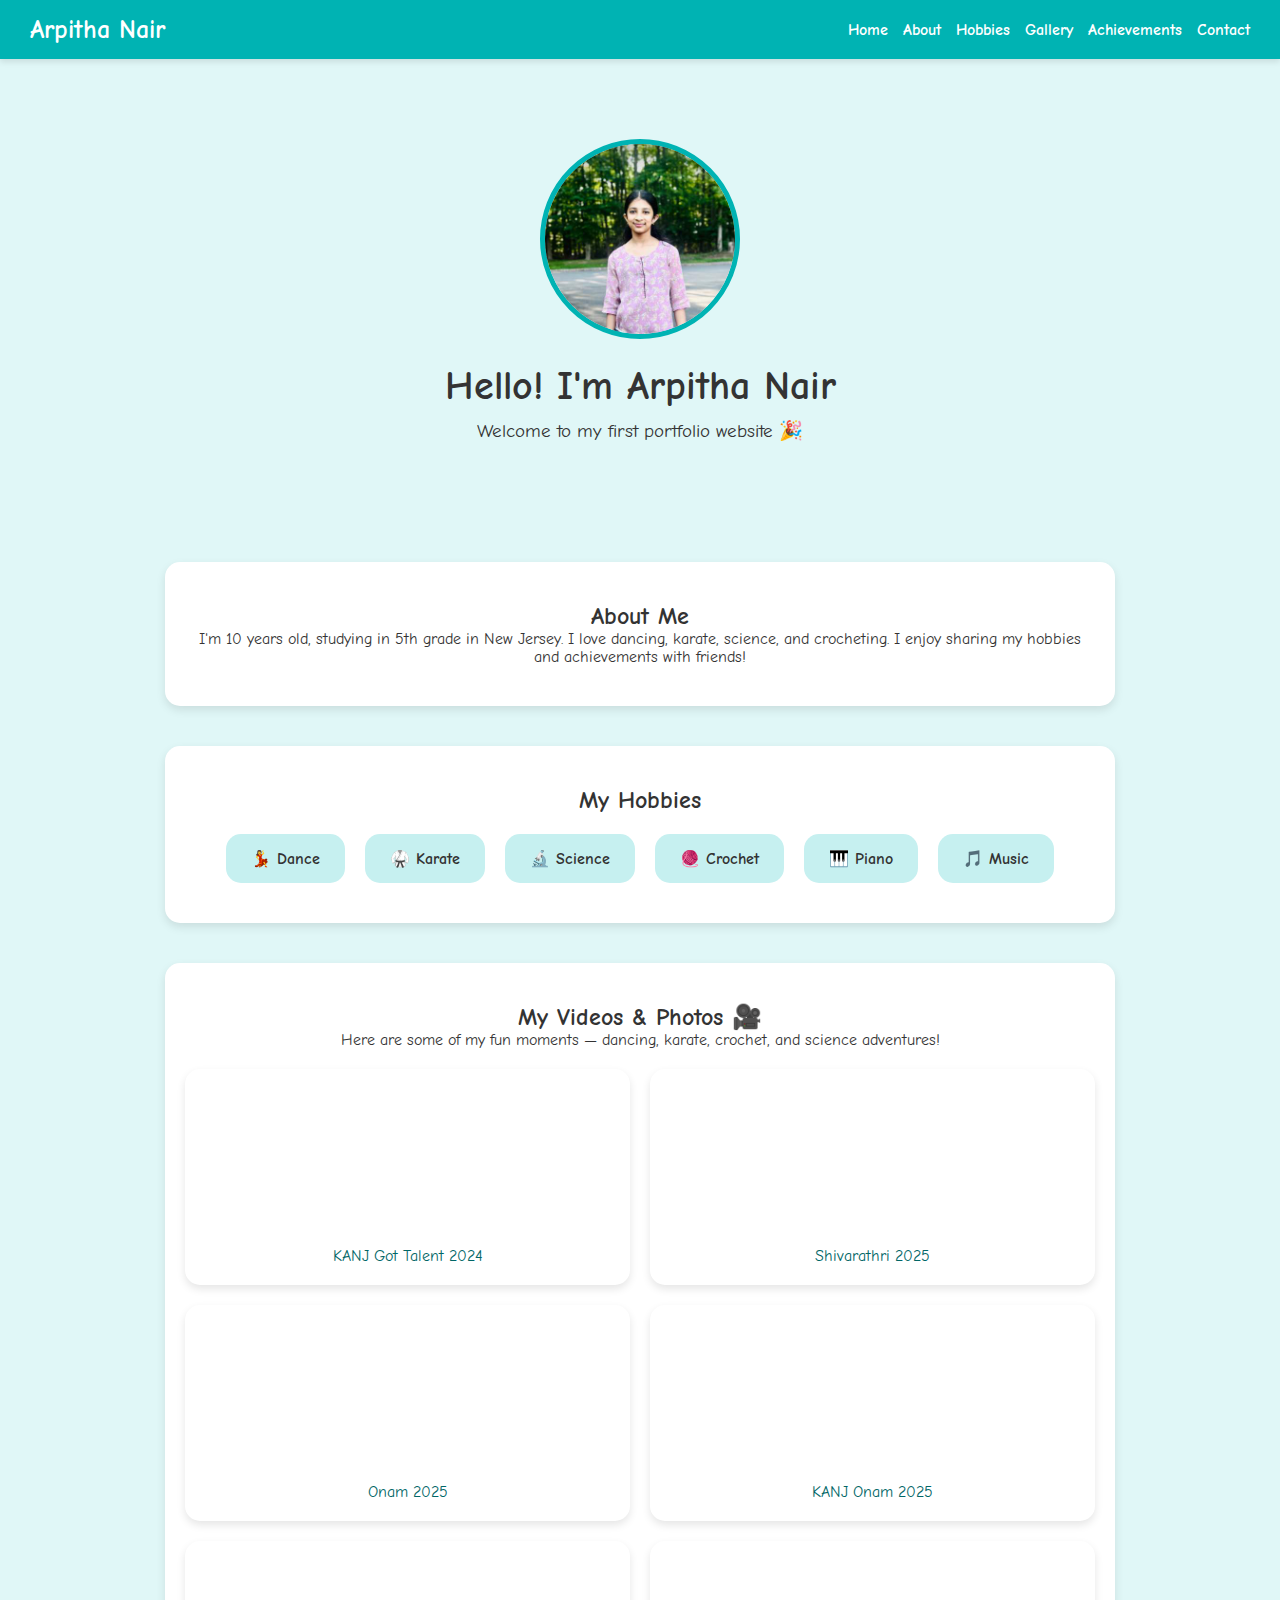
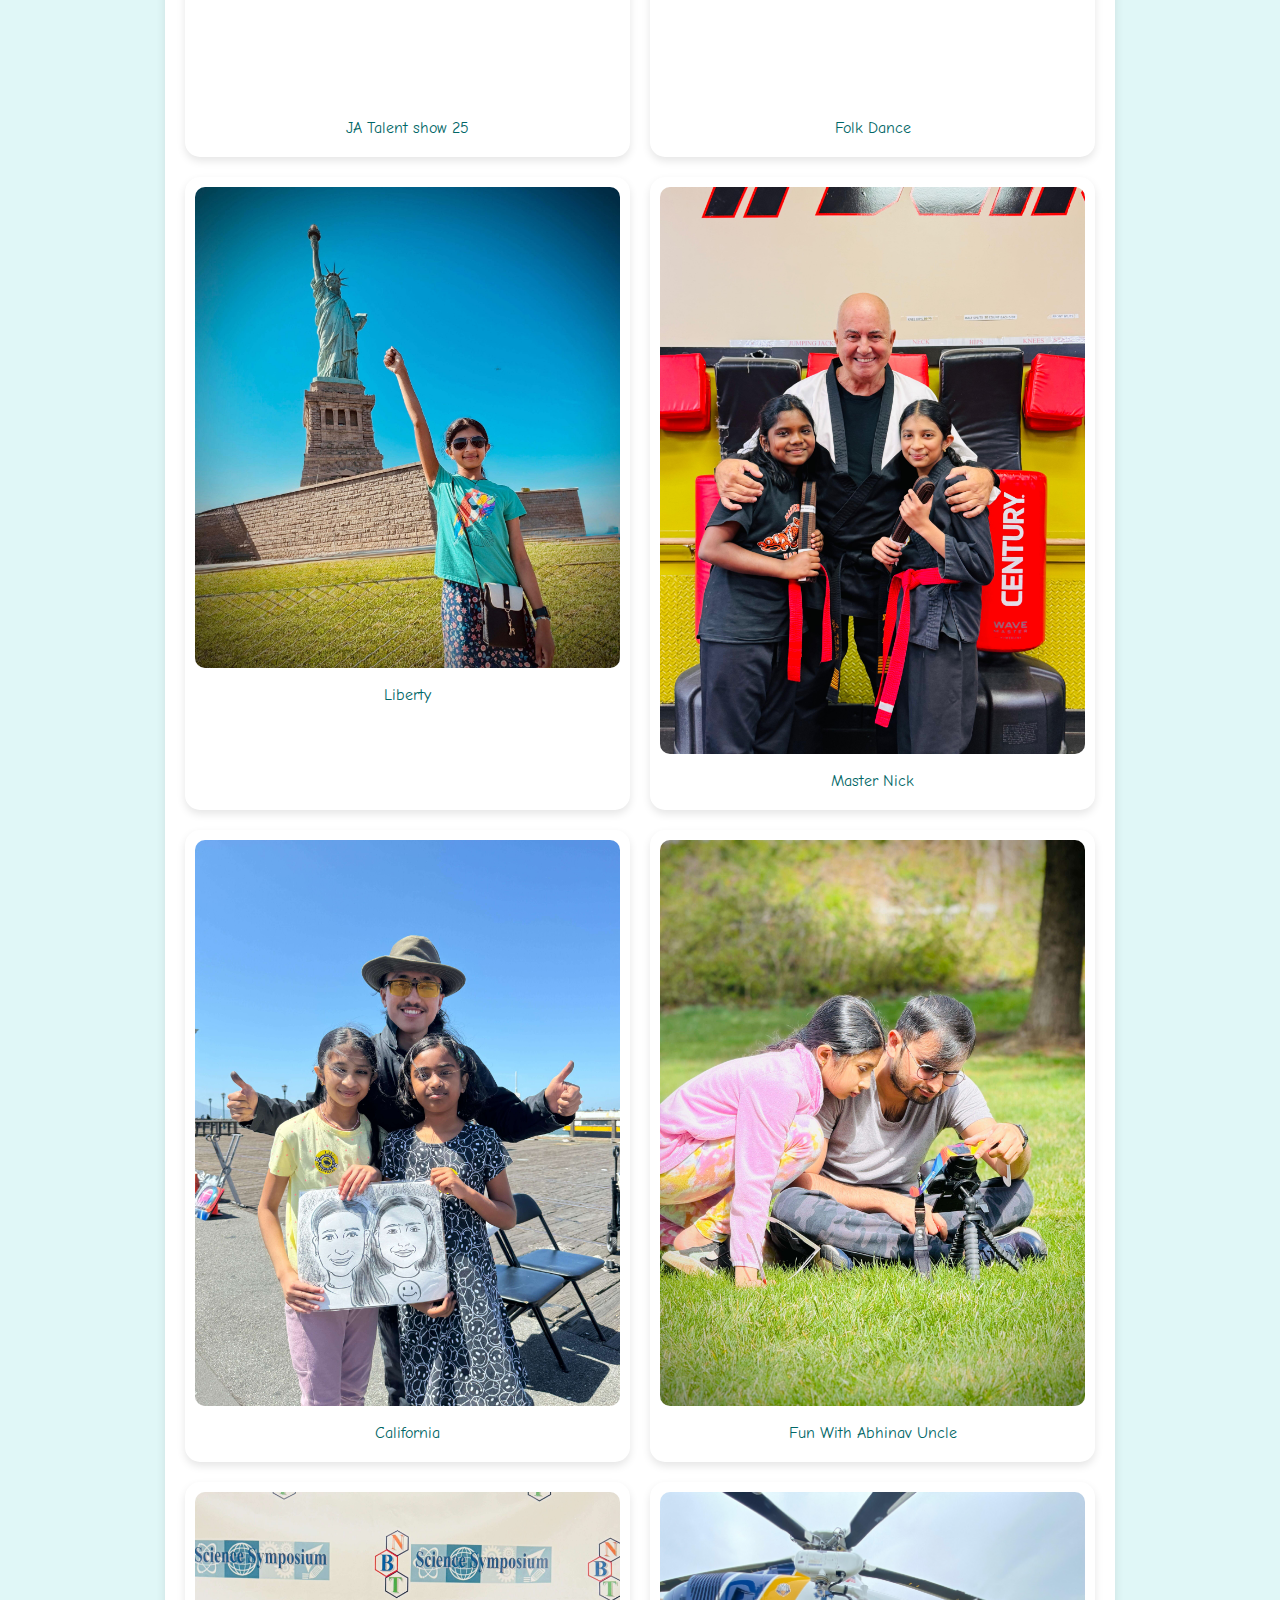
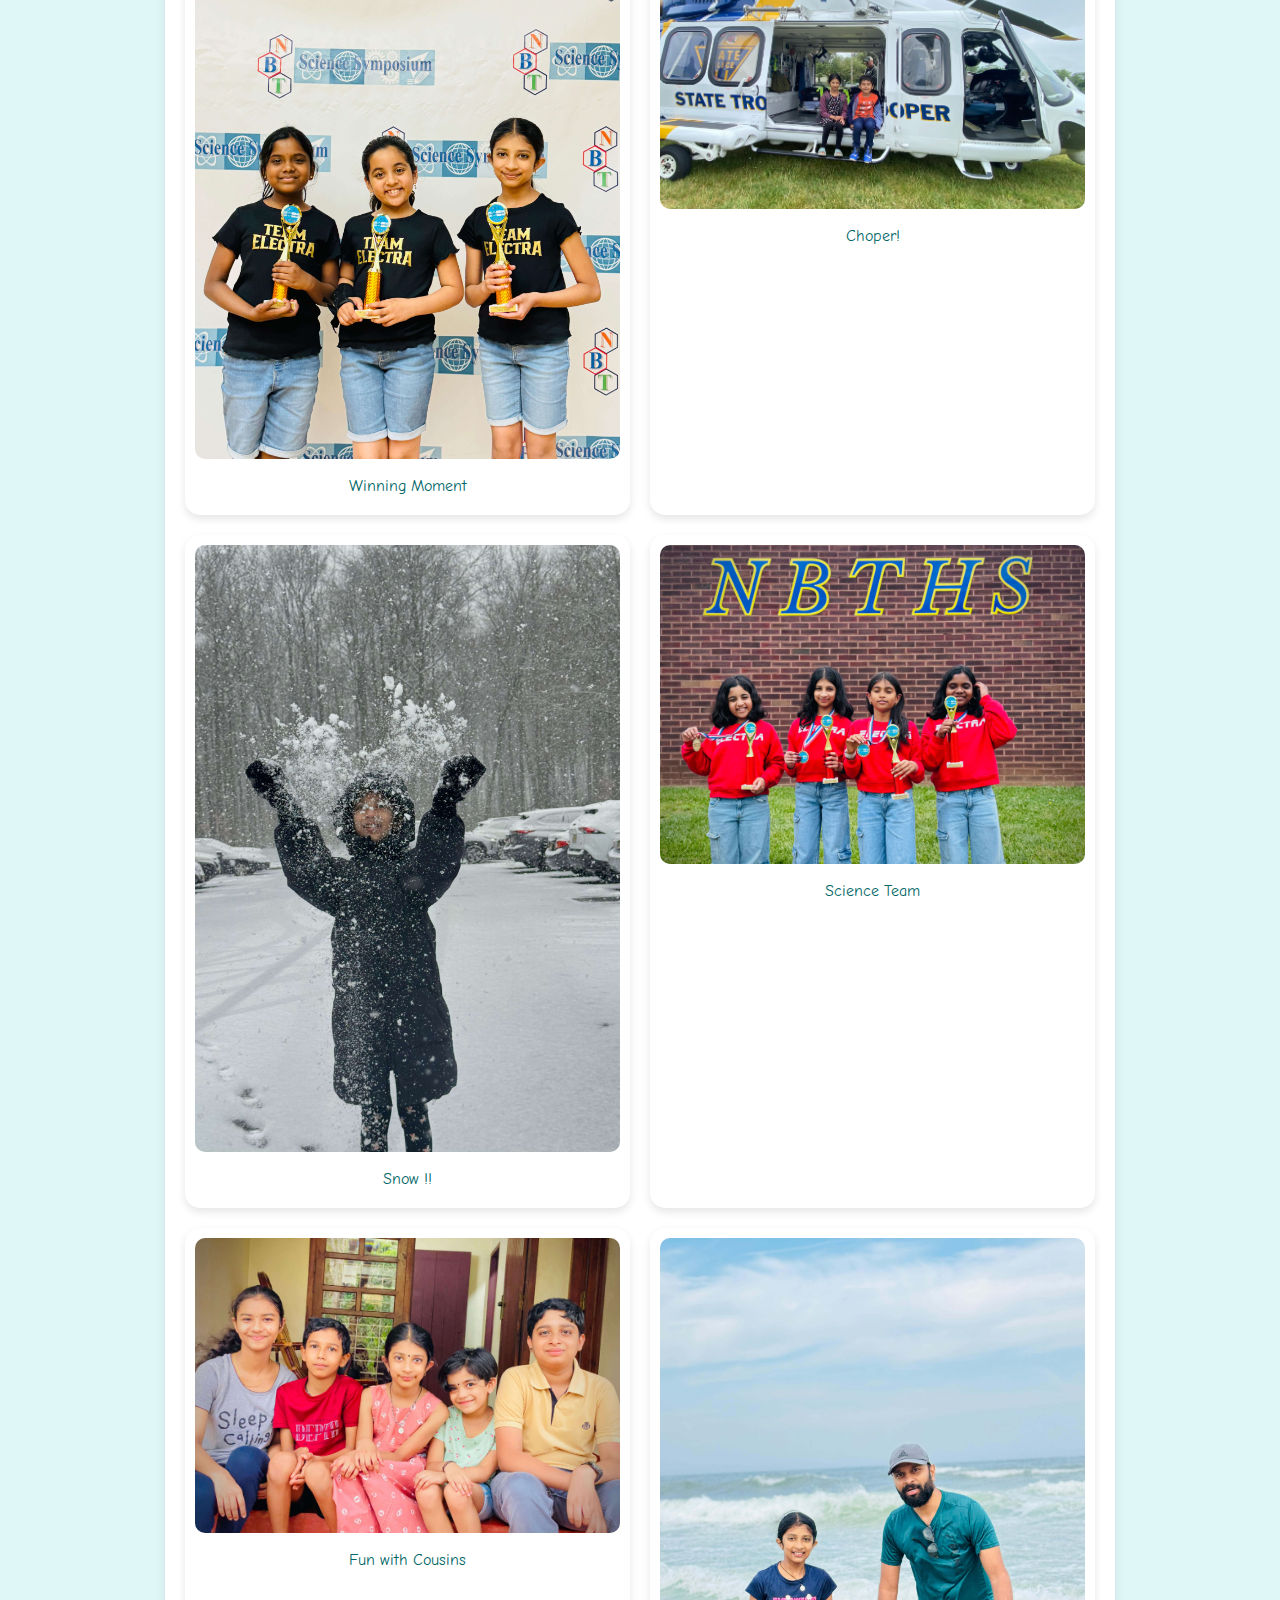
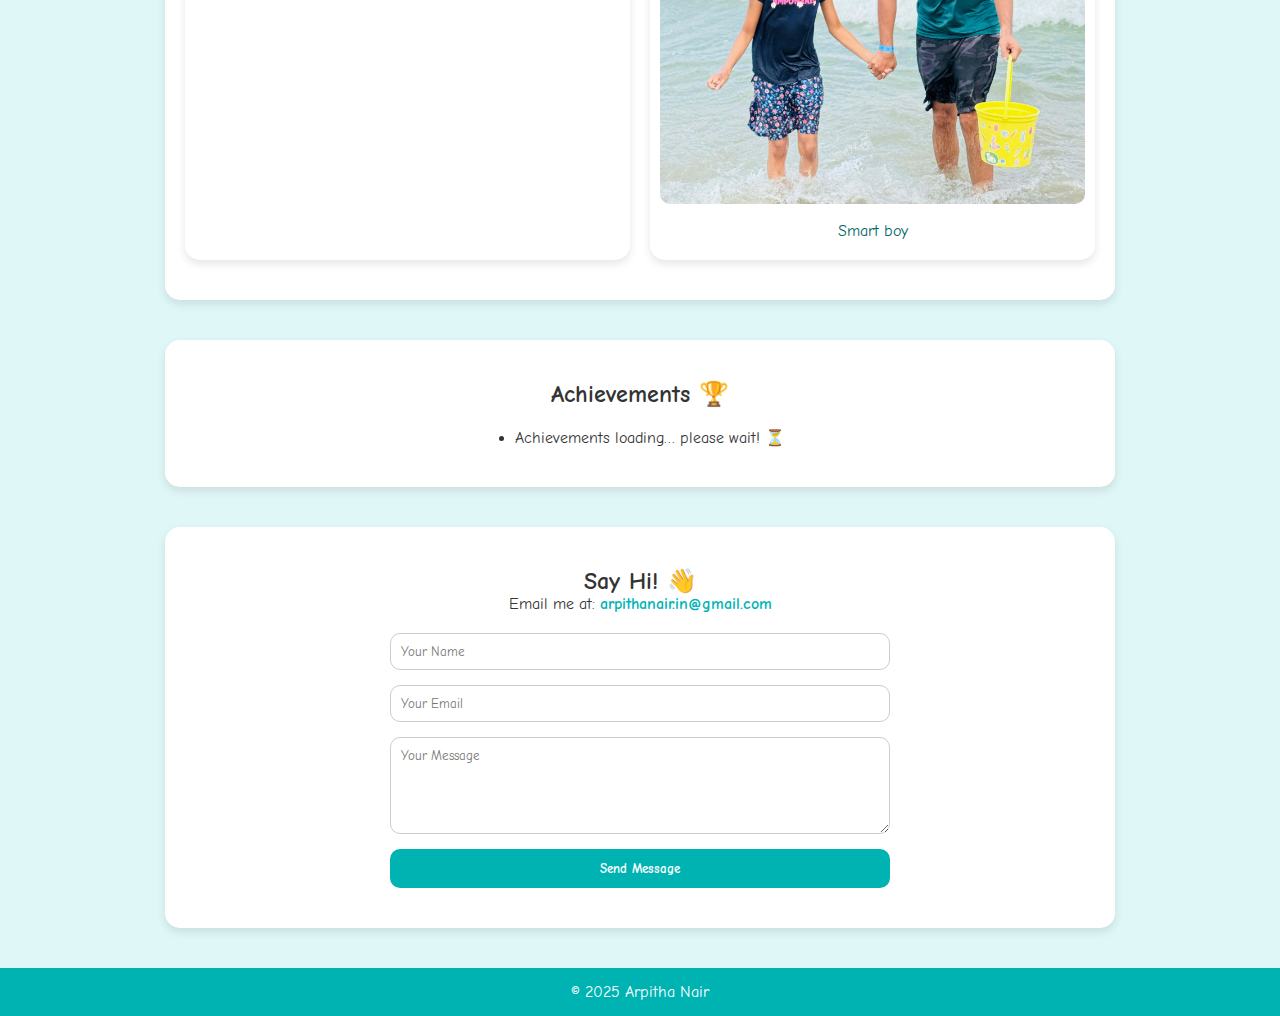
<file: index.html>
<!DOCTYPE html>
<html lang="en">
<head>
    <meta charset="UTF-8">
    <meta name="viewport" content="width=device-width, initial-scale=1.0">
    <title>Arpitha Nair - My Portfolio</title>
    <link rel="stylesheet" href="style.css">
    <link href="https://fonts.googleapis.com/css2?family=Comic+Neue:wght@400;700&display=swap" rel="stylesheet">
</head>
<body>

    <!-- Header -->
    <header>
        <div class="logo">Arpitha Nair</div>
        <nav>
            <ul class="nav-links">
                <li><a href="#home">Home</a></li>
                <li><a href="#about">About</a></li>
                <li><a href="#hobbies">Hobbies</a></li>
                <li><a href="#gallery">Gallery</a></li>
                <li><a href="#achievements">Achievements</a></li>
                <li><a href="#contact">Contact</a></li>
            </ul>
        </nav>
    </header>

    <!-- Hero / Profile -->
    <section id="home" class="hero">
        <img src="arpitha.jpg" alt="Arpitha Profile Photo" class="profile-photo">
        <h1>Hello! I'm Arpitha Nair</h1>
        <p>Welcome to my first portfolio website 🎉</p>
    </section>

    <!-- About Section -->
    <section id="about" class="card-section">
        <h2>About Me</h2>
        <p>I'm 10 years old, studying in 5th grade in New Jersey. I love dancing, karate, science, and crocheting. I enjoy sharing my hobbies and achievements with friends!</p>
    </section>

    <!-- Hobbies Section -->
    <section id="hobbies" class="card-section">
        <h2>My Hobbies</h2>
        <div class="hobbies">
            <div class="hobby">💃 Dance</div>
            <div class="hobby">🥋 Karate</div>
            <div class="hobby">🔬 Science</div>
            <div class="hobby">🧶 Crochet</div>
            <div class="hobby">🎹 Piano</div>
            <div class="hobby">🎵 Music</div>
        </div>
    </section>

    <!-- Gallery Section -->
    <section id="gallery" class="card-section">
        <h2>My Videos & Photos 🎥</h2>
        <p>Here are some of my fun moments — dancing, karate, crochet, and science adventures!</p>

        <div class="gallery-grid">
            <!-- YouTube Videos -->
            <div class="gallery-card">
                <iframe src="https://www.youtube.com/embed/1186oPJs93Q" title="KANJ Got Talent 2024" frameborder="0" allowfullscreen></iframe>
                <p>KANJ Got Talent 2024</p>
            </div>

            <div class="gallery-card">
                <iframe src="https://www.youtube.com/embed/synYZ-s9vas" title="Shivarathri 2025" frameborder="0" allowfullscreen></iframe>
                <p>Shivarathri 2025</p>
            </div>

            <div class="gallery-card">
                <iframe src="https://www.youtube.com/embed/NohJizUYKp4" title="Onam 2025" frameborder="0" allowfullscreen></iframe>
                <p> Onam 2025</p>
            </div>

            <div class="gallery-card">
                <iframe src="https://www.youtube.com/embed/IyO_vgeRyiE" ="KANJ Onam 2025" frameborder="0" allowfullscreen></iframe>
                <p>KANJ Onam 2025</p>
            </div>

            <div class="gallery-card">
                <iframe src="https://www.youtube.com/embed/tWR4l5Z8lDY" title="JA Talent show 25" frameborder="0" allowfullscreen></iframe>
                <p>JA Talent show 25</p>
            </div>

            <div class="gallery-card">
                <iframe src="https://www.youtube.com/embed/LTnV1QGVJq4" title="Folk Dance" frameborder="0" allowfullscreen></iframe>
                <p>Folk Dance</p>
            </div>

            <!-- Images -->
            <div class="gallery-card"><img src="photo1.jpg" alt="Liberty"><p>Liberty</p></div>
            <div class="gallery-card"><img src="photo2.jpg" alt="Photo 2"><p>Master Nick</p></div>
            <div class="gallery-card"><img src="photo3.jpg" alt="Photo 3"><p>California</p></div>
            <div class="gallery-card"><img src="photo4.jpg" alt="Photo 4"><p>Fun With Abhinav Uncle</p></div>
            <div class="gallery-card"><img src="photo5.jpg" alt="Photo 5"><p>Winning Moment</p></div>
            <div class="gallery-card"><img src="photo6.jpg" alt="Photo 6"><p>Choper!</p></div>
            <div class="gallery-card"><img src="photo7.jpg" alt="Photo 7"><p>Snow !!</p></div>
            <div class="gallery-card"><img src="photo8.jpg" alt="Photo 8"><p>Science Team</p></div>
            <div class="gallery-card"><img src="photo9.jpg" alt="Photo 9"><p>Fun with Cousins </p></div>
            <div class="gallery-card"><img src="photo10.jpg" alt="Photo 10"><p> Smart boy</p></div>
        </div>
    </section>

    <!-- Achievements Section -->
    <section id="achievements" class="card-section">
        <h2>Achievements 🏆</h2>
        <ul>
            <li>Achievements loading… please wait! ⏳</li>
        </ul>
    </section>

    <!-- Contact Section -->
    <section id="contact" class="card-section">
        <h2>Say Hi! 👋</h2>
        <p>Email me at: <a href="mailto:arpithanair.in@gmail.com">arpithanair.in@gmail.com</a></p>
        <form action="mailto:arpithanair.in@gmail.com" method="post" enctype="text/plain">
            <input type="text" name="name" placeholder="Your Name" required>
            <input type="email" name="email" placeholder="Your Email" required>
            <textarea name="message" rows="5" placeholder="Your Message" required></textarea>
            <button type="submit">Send Message</button>
        </form>
    </section>

    <!-- Footer -->
    <footer>
        <p>&copy; 2025 Arpitha Nair</p>
    </footer>

</body>
</html>
</file>
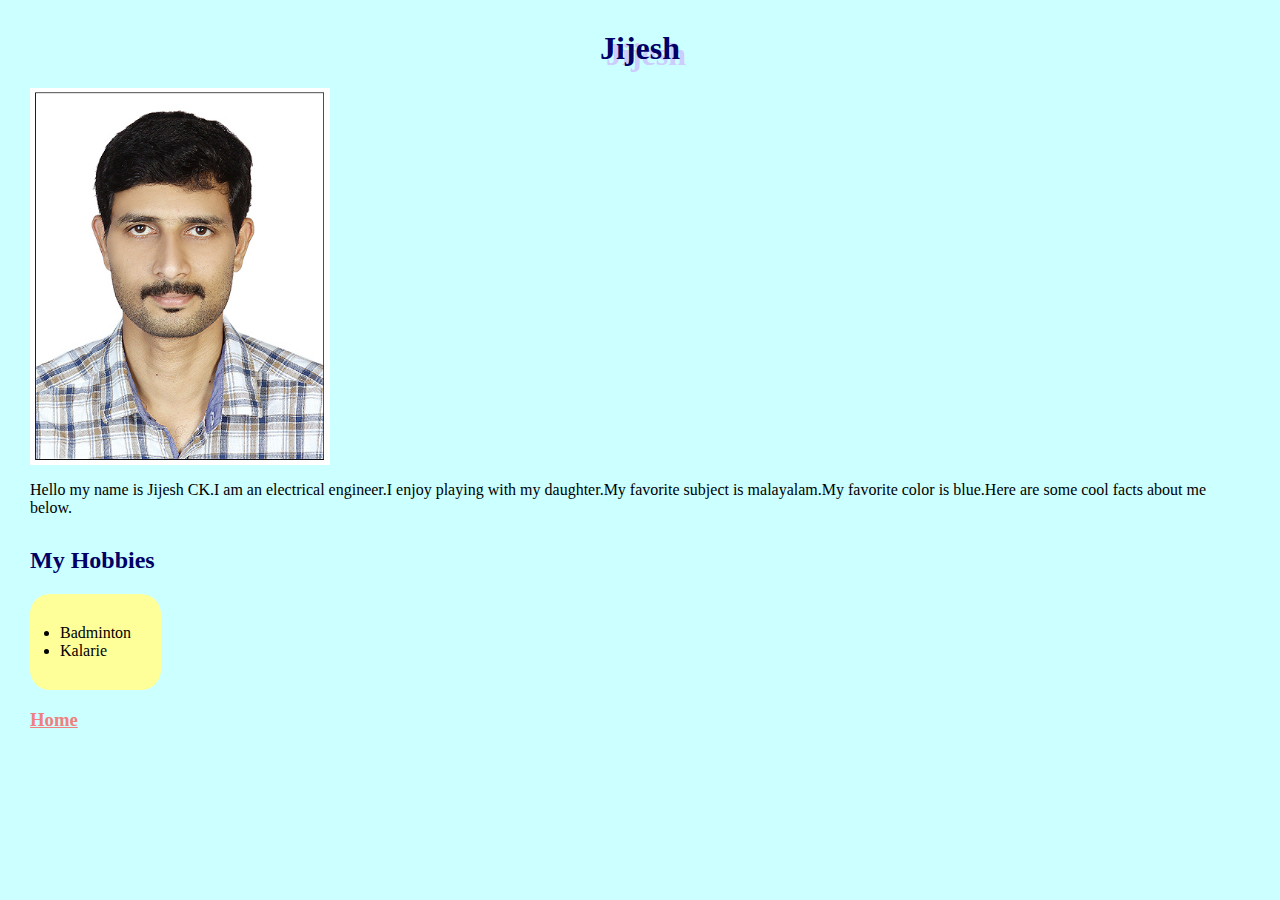
<file: Jijesh.HTML>
<html>
<head>
<link rel="stylesheet" type="text/css" href="A.css">
</head>
<body>
<h1>
Jijesh
</h1>
<img src="JIJESH.jpg" width="300px">


<p>
Hello my name is Jijesh CK.I am an electrical engineer.I enjoy playing with my daughter.My favorite subject is malayalam.My favorite color is blue.Here are some cool facts about me below.
</p>
<h2>My Hobbies</h2>
<ul>
<li>Badminton</li>
<li>Kalarie</li>
</ul>

<h3>
<a href="index.html">
Home
</a>
</h3>

</body>
</html>
</file>
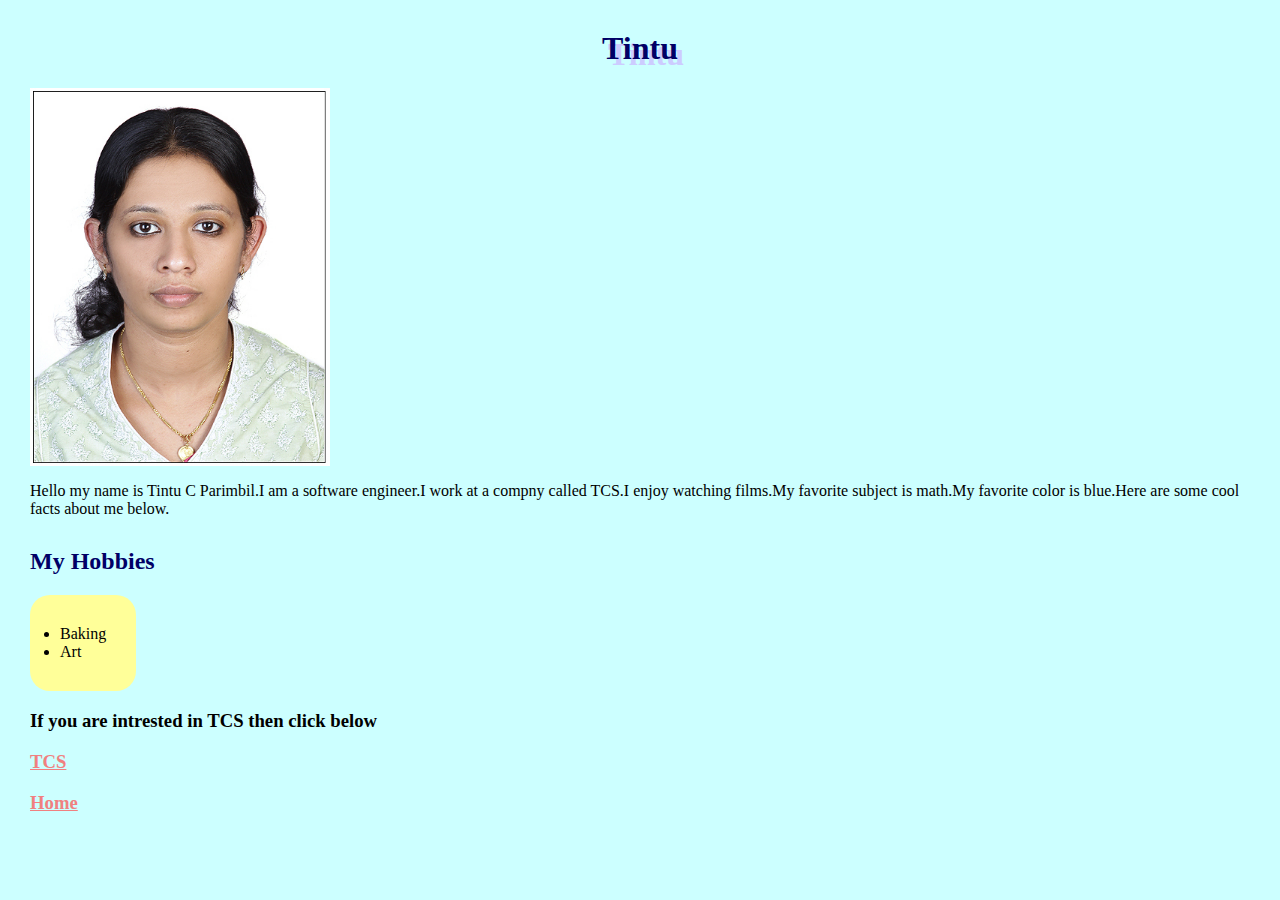
<file: Tintu.HTML>
<html>
<head>
<link rel="stylesheet" type="text/css" href="A.css">
</head>
<body>
<h1>
Tintu
</h1>
<img src="TINTU.jpg" width="300px">

<p>
Hello my name is Tintu C Parimbil.I am a software engineer.I work at a compny called TCS.I enjoy watching films.My favorite subject is math.My favorite color is blue.Here are some cool facts about me below.
</p>
<h2>My Hobbies</h2>
<ul>
<li>Baking</li>
<li>Art</li>
</ul>
</body>

<h3>If you are intrested in TCS then click below</h3>

<h3>
<a href="https://www.tcs.com/what-we-do/services/cybersecurity/case-study/enterprise-cloud-security-migration-strategy?utm_source=Google&utm_medium=cpc&utm_campaign=HealthCareRFI&gad_source=1&gad_campaignid=22818378633&gbraid=0AAAAA-hA5EHT0gXl8zGfqWP6bb2I-z3h9&gclid=CjwKCAjw7_DEBhAeEiwAWKiCC1WreG9lMu9VrvQq_C6_W7A4DPtWzg74jmgNfakf-mW-yAAM8sBbVhoCEosQAvD_BwE">
TCS
</a>
</h3>
<h3>
<a href="index.html">
Home
</a>
</h3>
</body>
</html>
</file>
<file: A.css>
body {
font-family:Comic Sans MS;
margin:30px;
background-color:#ccffff;

} 

h1 {

color:#000066;
text-align: center;
text-shadow:6px 6px #ccccff;

}

h2 {
color:#000066;
margin-top:30px;

}

 table {
 border-collapse: collapse;
 width: 70%;
 margin: 20px auto;
 box-shadow: 2px 2px 8px blue;
 background-color:white;
 border:2px dashed;

}

th,td {
border:2px dashed #0066cc;
padding:5px;
text-align:center;

}

th {
background-color:#00ffff
color:pink;

}

tr:hover {
background-color:#00ffff;
cursor:pointer;

}

ul {
background-color:#ffff99;
width:fit-content;
border-radius:20px;
padding:30px;

}

a {

color:lightcoral;

}
</file>
<file: style.css>
/* Reset */
* {
    margin: 0;
    padding: 0;
    box-sizing: border-box;
    font-family: 'Comic Neue', cursive;
}

/* Body */
body {
    background-color: #e0f7f7;
    color: #333;
}

/* Header */
header {
    display: flex;
    justify-content: space-between;
    align-items: center;
    padding: 15px 30px;
    background-color: #00b3b3;
    color: #fff;
    box-shadow: 0 3px 6px rgba(0,0,0,0.1);
}

header .logo {
    font-size: 1.6em;
    font-weight: bold;
}

.nav-links {
    list-style: none;
    display: flex;
    gap: 15px;
}

.nav-links a {
    color: #fff;
    text-decoration: none;
    font-weight: bold;
}

.nav-links a:hover {
    text-decoration: underline;
}

/* Hero Section */
.hero {
    text-align: center;
    padding: 80px 20px;
}

.profile-photo {
    border-radius: 50%;
    width: 200px;
    height: 200px;
    border: 5px solid #00b3b3;
    margin-bottom: 20px;
}

.hero h1 {
    font-size: 2.5em;
    margin-bottom: 10px;
}

.hero p {
    font-size: 1.2em;
}

/* Card Sections */
.card-section {
    background-color: #fff;
    color: #333;
    margin: 40px auto;
    padding: 40px 20px;
    border-radius: 15px;
    max-width: 950px;
    box-shadow: 0 4px 10px rgba(0,0,0,0.1);
    text-align: center;
}

/* Hobbies */
.hobbies {
    display: flex;
    justify-content: center;
    flex-wrap: wrap;
    gap: 20px;
    margin-top: 20px;
}

.hobby {
    background-color: #c6f0f0;
    padding: 15px 25px;
    border-radius: 15px;
    font-weight: bold;
    font-size: 1em;
}

/* Gallery Grid */
.gallery-grid {
    display: grid;
    grid-template-columns: repeat(auto-fit, minmax(250px, 1fr));
    gap: 20px;
    margin-top: 20px;
}

/* Gallery Card */
.gallery-card {
    background-color: #f9fff9;
    border-radius: 15px;
    overflow: hidden;
    box-shadow: 0 4px 12px rgba(0,0,0,0.1);
    text-align: center;
    transition: transform 0.3s, box-shadow 0.3s;
}

.gallery-card:hover {
    transform: translateY(-5px);
    box-shadow: 0 8px 20px rgba(0,0,0,0.15);
}

.gallery-card iframe,
.gallery-card img {
    width: 100%;
    border: none;
    display: block;
}

.gallery-card p {
    padding: 10px;
    font-weight: bold;
    color: #333;
}

/* Achievements */
#achievements ul {
    list-style-type: disc;
    padding-left: 20px;
    display: inline-block;
    text-align: left;
    margin-top: 20px;
}

/* Contact */
#contact a {
    color: #00b3b3;
    font-weight: bold;
    text-decoration: none;
}

#contact a:hover {
    text-decoration: underline;
}

#contact form {
    margin-top: 20px;
    display: flex;
    flex-direction: column;
    gap: 15px;
    max-width: 500px;
    margin-left: auto;
    margin-right: auto;
}

#contact input, #contact textarea {
    padding: 10px;
    border-radius: 10px;
    border: 1px solid #ccc;
    font-family: 'Comic Neue', cursive;
}

#contact button {
    padding: 12px;
    background-color: #00b3b3;
    color: #fff;
    border: none;
    border-radius: 10px;
    font-weight: bold;
    cursor: pointer;
}

#contact button:hover {
    background-color: #009191;
}

/* Footer */
footer {
    background-color: #00b3b3;
    text-align: center;
    color: #fff;
    padding: 15px;
    margin-top: 40px;
}

.gallery-grid {
  display: grid;
  grid-template-columns: repeat(auto-fit, minmax(300px, 1fr));
  gap: 20px;
}

.gallery-card {
  background: #ffffff;
  border-radius: 15px;
  box-shadow: 0 4px 8px rgba(0,0,0,0.1);
  overflow: hidden;
  text-align: center;
  padding: 10px;
}

.gallery-card iframe, 
.gallery-card img {
  width: 100%;
  border-radius: 10px;
}

.gallery-card p {
  margin-top: 8px;
  font-weight: 500;
  color: #006666;
}


.gallery {
  display: flex;
  flex-wrap: wrap;
  gap: 10px;
  justify-content: center;
}

.gallery img {
  width: 250px;         /* same width for all */
  height: 180px;        /* same height for all */
  object-fit: cover;    /* crop extra parts, keeps shape consistent */
  border-radius: 10px;  /* optional: rounded corners */
  box-shadow: 0 2px 8px rgba(0,0,0,0.2);
}
</file>
